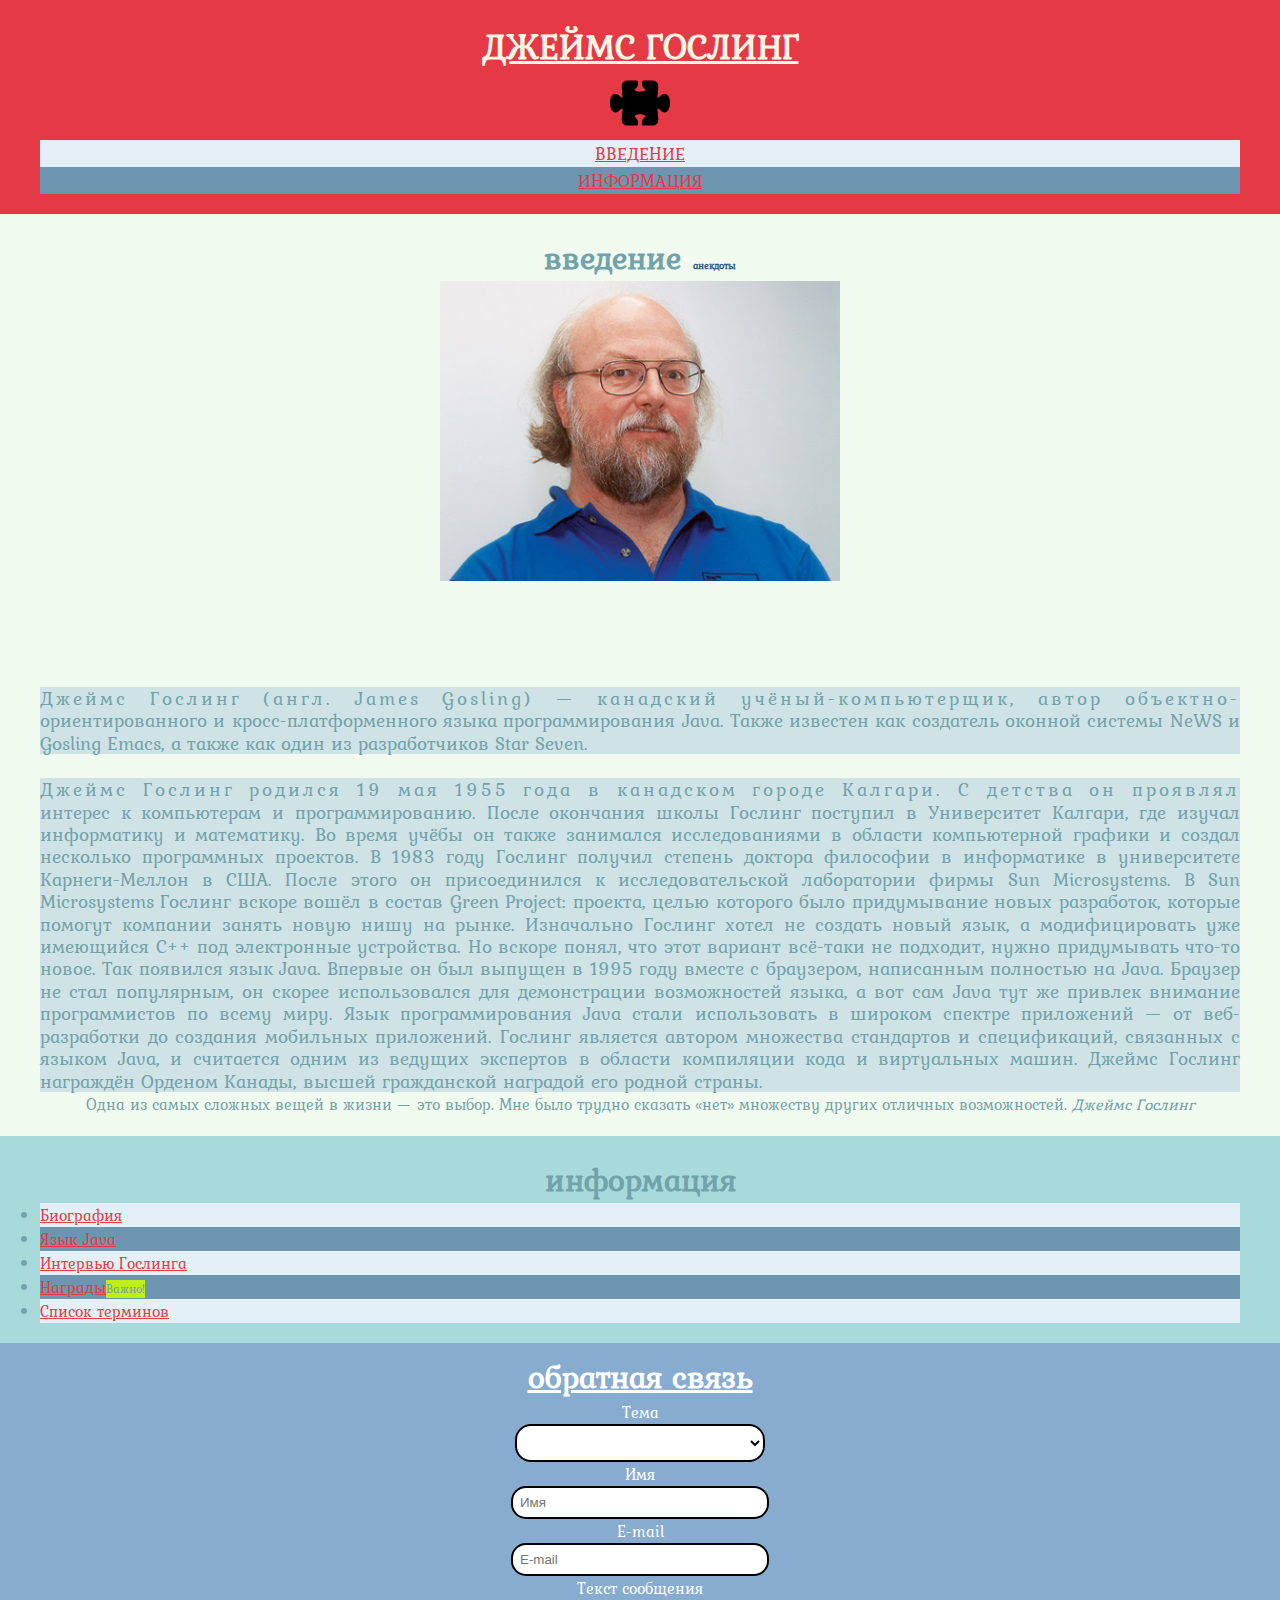
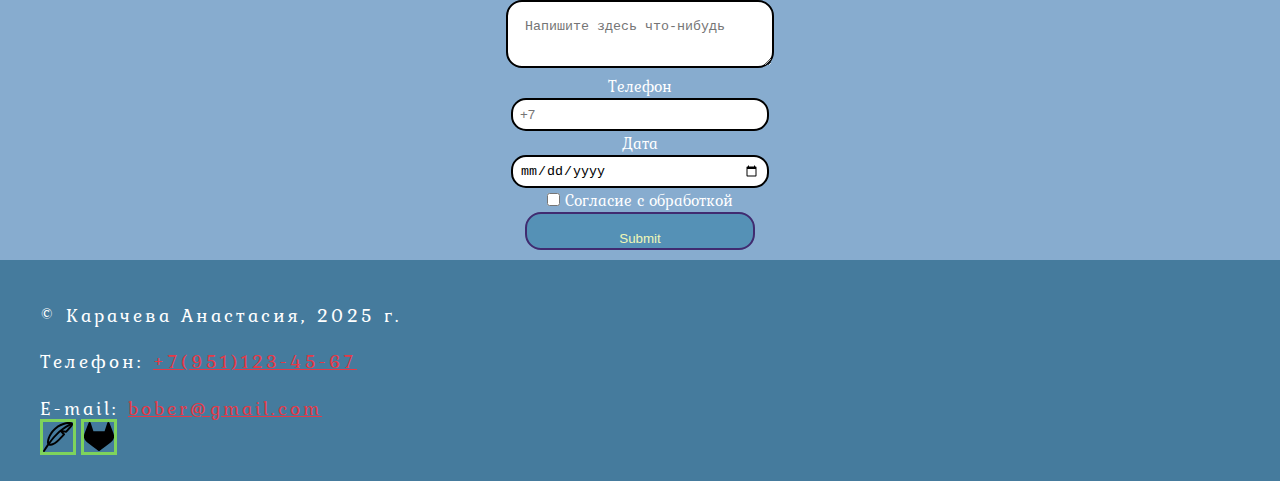
<file: index.html>
<!DOCTYPE html>
<html lang="ru">
<head>
    <meta charset="UTF-8">
    <meta name="viewport" content="width=device-width, initial-scale=1.0">
    <meta name="keywords" content="гослинг,джеймс гослинг">
    <title>Гослинг. В фильме Драйв</title>
    <meta name="description" content="Сайт про майнкрафт Java edition">
    <link rel="icon" type="image/ico" sizes="32x32" href="img/favicon (1).ico">
<link rel="icon" type="image/ico" sizes="16x16" href="img/favicon (1).ico">
<link rel="shortcut icon" href="img/favicon (1).ico">
<meta property="og:title" content="Гослинг. В фильме Драйв">
<meta property="og:site_name" content="Джеймс Гослинг">
<meta property="og:url" content="https://vandalla7.github.io/gosling/">
<meta property="og:description" content="Сайт про майнкрафт Java edition">
<meta property="og:image" content="https://vandalla7.github.io/gosling/img/unnamed.jpg">


    <link rel="preconnect" href="https://fonts.googleapis.com">
<link rel="preconnect" href="https://fonts.gstatic.com" crossorigin>
<link href="https://fonts.googleapis.com/css2?family=Kurale&display=swap" rel="stylesheet">


<link rel="preconnect" href="https://fonts.googleapis.com">
<link rel="preconnect" href="https://fonts.gstatic.com" crossorigin>
<link href="https://fonts.googleapis.com/css2?family=Cormorant+Unicase:wght@300;400;500;600;700&family=Kurale&display=swap" rel="stylesheet">
    
   
    <link rel="stylesheet" href="css/style.css">
    
</head>
<body>
    <header>
        <h1>Джеймс Гослинг</h1>
        <img src="img/puzzle-fill.svg" alt="логотип" width="60px">
        
        <nav>
            <ul class = "intro">
                <li> <a href="#introduction">Введение</a></li>
                <li> <a href="#articles">Информация</a></li>
                
            </ul>
        </nav>
    </header>
    <main>
        <section id="introduction">
            <h2 class="h2-new">Введение</h2>
            
            <img src="img/unnamed.jpg" alt="Гослинг" width="400px" >
            
            <p>Джеймс Гослинг (англ. James Gosling) — канадский учёный-компьютерщик, автор объектно-ориентированного и кросс-платформенного языка программирования Java. Также известен как создатель оконной системы NeWS и Gosling Emacs, а также как один из разработчиков Star Seven.</p>
            <p>Джеймс Гослинг родился 19 мая 1955 года в канадском городе Калгари. С детства он проявлял интерес к компьютерам и программированию.

                После окончания школы Гослинг поступил в Университет Калгари, где изучал информатику и математику. Во время учёбы он также занимался исследованиями в области компьютерной графики и создал несколько программных проектов.
                
                В 1983 году Гослинг получил степень доктора философии в информатике в университете Карнеги-Меллон в США. После этого он присоединился к исследовательской лаборатории фирмы Sun Microsystems.
                
                В Sun Microsystems Гослинг вскоре вошёл в состав Green Project: проекта, целью которого было придумывание новых разработок, которые помогут компании занять новую нишу на рынке.
                
                Изначально Гослинг хотел не создать новый язык, а модифицировать уже имеющийся С++ под электронные устройства. Но вскоре понял, что этот вариант всё-таки не подходит, нужно придумывать что-то новое. Так появился язык Java. Впервые он был выпущен в 1995 году вместе с браузером, написанным полностью на Java. Браузер не стал популярным, он скорее использовался для демонстрации возможностей языка, а вот сам Java тут же привлек внимание программистов по всему миру.
                
                Язык программирования Java стали использовать в широком спектре приложений — от веб-разработки до создания мобильных приложений. Гослинг является автором множества стандартов и спецификаций, связанных с языком Java, и считается одним из ведущих экспертов в области компиляции кода и виртуальных машин.
                
                Джеймс Гослинг награждён Орденом Канады, высшей гражданской наградой его родной страны.</p>
            <blockquote>
	            Одна из самых сложных вещей в жизни — это выбор. Мне было трудно сказать «нет» множеству других отличных возможностей.
	        <cite>Джеймс Гослинг</cite>
            </blockquote>

            
        </section>
        <section id="articles">
            <h2>Информация</h2>
            <ul class="links">
                <li> <a href="article1.html">Биография</a></li>
                <li> <a href="article2.html">Язык Java</a></li>
                <li><a href="article3.html">Интервью Гослинга</a></li>
                <li> <a href="article4.html">Награды</a></li>
                <li><a href="article5.html">Список терминов</a></li>

            </ul>
        </section>

        <form action="" id="contact-form">
            <h2><ins>Обратная связь</ins></h2>
    
            <div class="form_item">
                <label for="topic">Тема</label><br>
                <select name="topic" id="topic" required>
                    <option value="1">Заказать услугу</option>
                    <option value="2">Оставить отзыв/Замечание</option>
                    <option value="3">Предложить сотрудничество</option>
                    <option value="4">Другое</option>
                </select>
            </div>
    
            <div class="form_item">
                <label for="name">Имя</label><br>
                <input  name="name" id="name" type="text" placeholder="Имя" required>
            </div>
    
            <div class="form_item"class="form_item">
                <label for="E-mail">E-mail</label><br>
                <input name="E-mail" id="E-mail" type="email" placeholder="E-mail" required>
            </div>
    
            <div class="form_item">
                <label for="message">Текст сообщения</label><br>
                <textarea name="message" id="message" placeholder="Напишите здесь что-нибудь" required ></textarea><br>
            </div>
            <div class="form_item">
                
                <label for="tel">Телефон</label><br>
                <input type="tel"name="tel" required id="tel" placeholder="+7"><br>
                <label for="date">Дата</label><br>
                <input type="date" required id="date"><br>
                <input type="checkbox" name="" id="box" required>
                <label for="box">Согласие с обработкой </label>
                
            </div>
    
            <div class="form_item" >
                <input type="submit" placeholder="ОТПРАВИТЬ">
            </div>
        </form>

    </main>
    <footer>
        <p>&copy; Карачева Анастасия, 2025 г.</p>
        <p> Телефон: <a href="tel:89511234567">+7(951)123-45-67</a></p>
        <p> E-mail: <a href="mailto:bober@gmail.com">bober@gmail.com</a></p>
        <img src="img/feather.svg" alt="иконка" width="30px">
        <img src="img/gitlab.svg" alt="иконка" width="30px">
    </footer>    
</body>

</html>
</file>
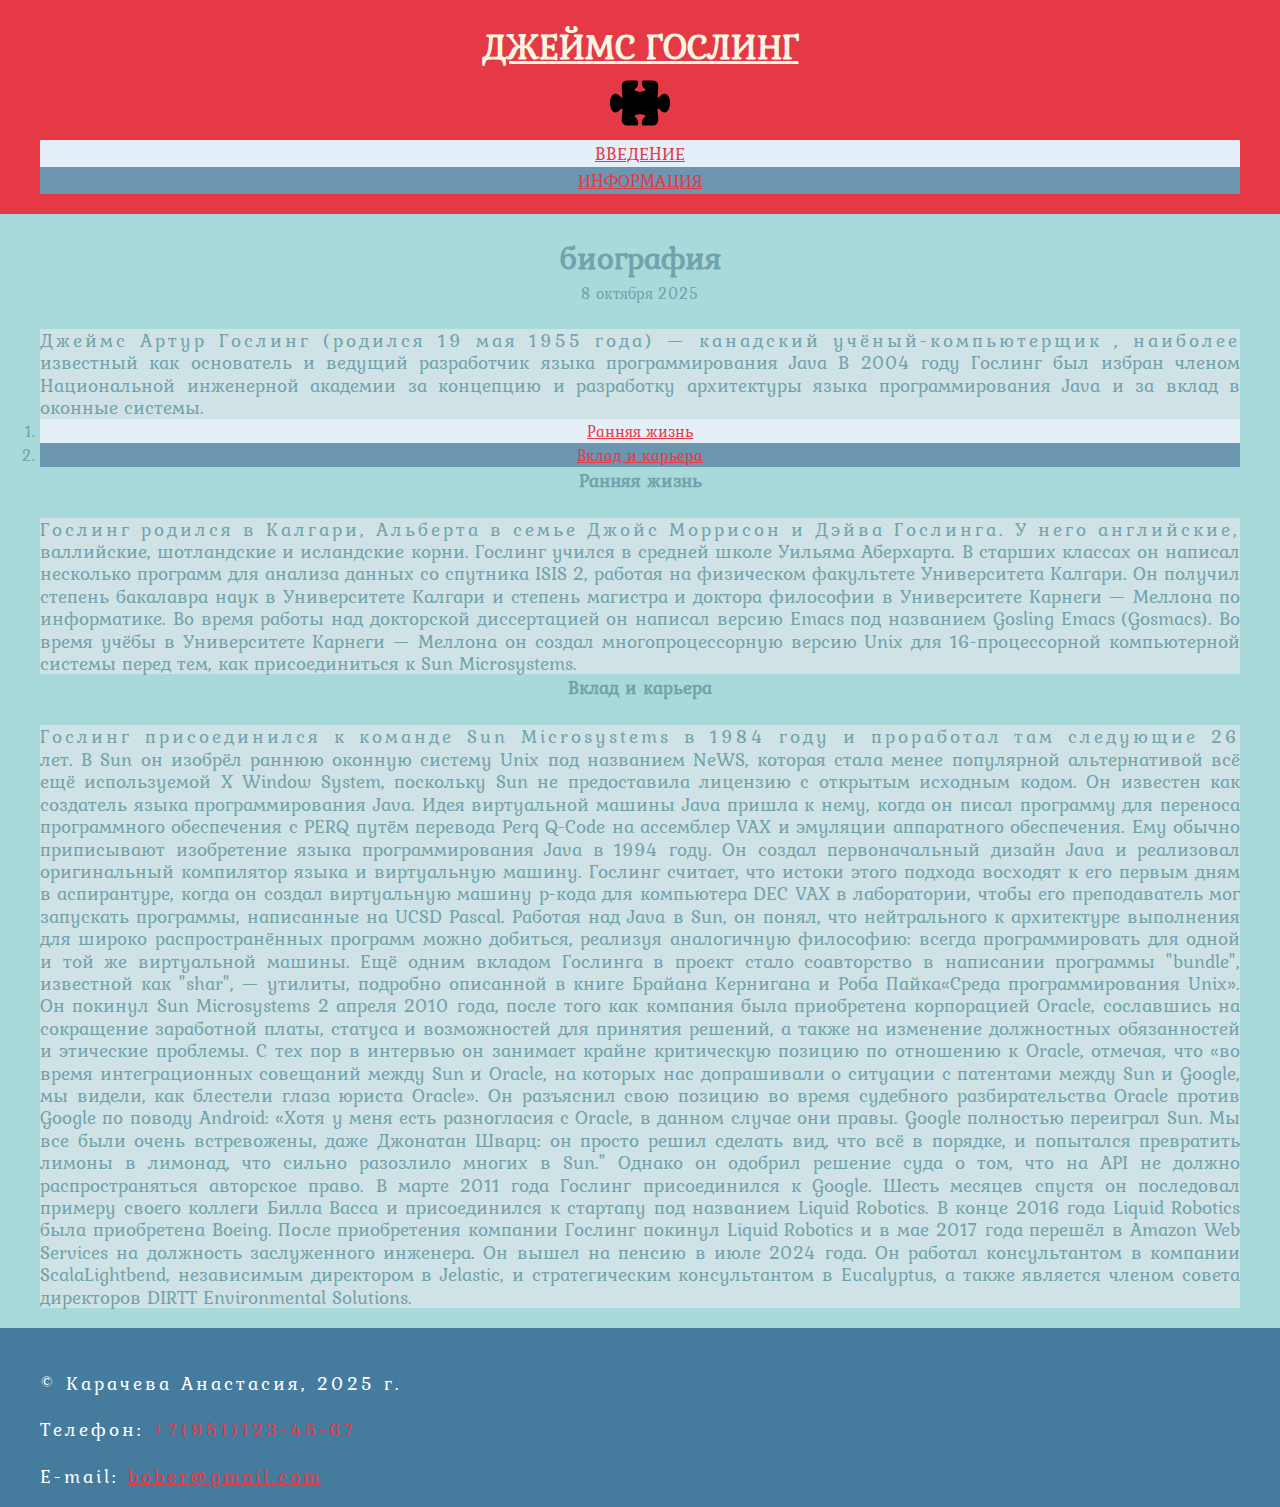
<file: article1.html>
<!DOCTYPE html>
<html lang="ru">
<head>
    <meta charset="UTF-8">
    <meta name="viewport" content="width=device-width, initial-scale=1.0">
    <meta name="keywords" content="гослинг,джеймс гослинг">
    <title>Гослинг. В фильме Драйв</title>
    <meta name="description" content="Сайт про майнкрафт Java edition">
    <link rel="icon" type="image/ico" sizes="32x32" href="img/favicon (1).ico">
<link rel="icon" type="image/ico" sizes="16x16" href="img/favicon (1).ico">
<link rel="shortcut icon" href="img/favicon (1).ico">
    <link rel="preconnect" href="https://fonts.googleapis.com">
<link rel="preconnect" href="https://fonts.gstatic.com" crossorigin>
<link href="https://fonts.googleapis.com/css2?family=Kurale&display=swap" rel="stylesheet">
    <meta property="og:title" content="Гослинг. В фильме Драйв">
<meta property="og:site_name" content="Джеймс Гослинг">
<meta property="og:url" content="https://vandalla7.github.io/gosling/">
<meta property="og:description" content="Сайт про майнкрафт Java edition">
<meta property="og:image" content="https://vandalla7.github.io/gosling/img/unnamed.jpg">


<link rel="preconnect" href="https://fonts.googleapis.com">
<link rel="preconnect" href="https://fonts.gstatic.com" crossorigin>
<link href="https://fonts.googleapis.com/css2?family=Cormorant+Unicase:wght@300;400;500;600;700&family=Kurale&display=swap" rel="stylesheet">
    
    
    <link rel="stylesheet" href="css/style.css">
</head>
<body>
    <header>
        <h1>Джеймс Гослинг</h1>
        <img src="img/puzzle-fill.svg" alt="логотип" width="60px">
        <nav>
            <ul>
                <li> <a href="index.html#introduction">Введение</a></li>
                <li> <a href="index.html#articles">Информация</a></li>
                
            </ul>
        </nav>
    </header>
    <main>
       <section id="bio">
        <h2>Биография</h2>
        <time datetime="2025-10-8">8 октября 2025</time>
        

        <p>Джеймс Артур Гослинг (родился 19 мая 1955 года) — канадский учёный-компьютерщик , наиболее известный как основатель и ведущий разработчик языка программирования Java
В 2004 году Гослинг был избран членом Национальной инженерной академии за концепцию и разработку архитектуры языка программирования Java и за вклад в оконные системы.</p>
        
        <nav>
            <ol>
                <li><a href="#life">Ранняя жизнь</a></li>
                <li><a href="#career">Вклад и карьера</a></li>
            </ol>
        </nav>
        

        <section id="life">
        <h3>Ранняя жизнь</h3>
        <p>Гослинг родился в Калгари, Альберта в семье Джойс Моррисон и Дэйва Гослинга. У него английские, валлийские, шотландские и исландские корни. Гослинг учился в средней школе Уильяма Аберхарта. В старших классах он написал несколько программ для анализа данных со спутника ISIS 2, работая на физическом факультете Университета Калгари. Он получил степень бакалавра наук в Университете Калгари и степень магистра и доктора философии в Университете Карнеги — Меллона по информатике. Во время работы над докторской диссертацией он написал версию Emacs под названием Gosling Emacs (Gosmacs). Во время учёбы в Университете Карнеги — Меллона он создал многопроцессорную версию Unix для 16-процессорной компьютерной системы перед тем, как присоединиться к Sun Microsystems.</p>
        </section>
        
        <section id="career">
        <h3>Вклад и карьера</h3>
        <p>Гослинг присоединился к команде Sun Microsystems в 1984 году и проработал там следующие 26 лет. В Sun он изобрёл раннюю оконную систему Unix под названием NeWS, которая стала менее популярной альтернативой всё ещё используемой X Window System, поскольку Sun не предоставила лицензию с открытым исходным кодом.

            Он известен как создатель языка программирования Java. Идея виртуальной машины Java пришла к нему, когда он писал программу для переноса программного обеспечения с PERQ путём перевода Perq Q-Code на ассемблер VAX и эмуляции аппаратного обеспечения. Ему обычно приписывают изобретение языка программирования Java в 1994 году. Он создал первоначальный дизайн Java и реализовал оригинальный компилятор языка и виртуальную машину. Гослинг считает, что истоки этого подхода восходят к его первым дням в аспирантуре, когда он создал виртуальную машину p-кода для компьютера DEC VAX в лаборатории, чтобы его преподаватель мог запускать программы, написанные на UCSD Pascal. Работая над Java в Sun, он понял, что нейтрального к архитектуре выполнения для широко распространённых программ можно добиться, реализуя аналогичную философию: всегда программировать для одной и той же виртуальной машины.
            
            Ещё одним вкладом Гослинга в проект стало соавторство в написании программы "bundle", известной как "shar", — утилиты, подробно описанной в книге Брайана Кернигана и Роба Пайка«Среда программирования Unix».
            
            Он покинул Sun Microsystems 2 апреля 2010 года, после того как компания была приобретена корпорацией Oracle, сославшись на сокращение заработной платы, статуса и возможностей для принятия решений, а также на изменение должностных обязанностей и этические проблемы. С тех пор в интервью он занимает крайне критическую позицию по отношению к Oracle, отмечая, что «во время интеграционных совещаний между Sun и Oracle, на которых нас допрашивали о ситуации с патентами между Sun и Google, мы видели, как блестели глаза юриста Oracle». Он разъяснил свою позицию во время судебного разбирательства Oracle против Google по поводу Android: «Хотя у меня есть разногласия с Oracle, в данном случае они правы. Google полностью переиграл Sun. Мы все были очень встревожены, даже Джонатан Шварц: он просто решил сделать вид, что всё в порядке, и попытался превратить лимоны в лимонад, что сильно разозлило многих в Sun." Однако он одобрил решение суда о том, что на API не должно распространяться авторское право.
            
            В марте 2011 года Гослинг присоединился к Google. Шесть месяцев спустя он последовал примеру своего коллеги Билла Васса и присоединился к стартапу под названием Liquid Robotics. В конце 2016 года Liquid Robotics была приобретена Boeing. После приобретения компании Гослинг покинул Liquid Robotics и в мае 2017 года перешёл в Amazon Web Services на должность заслуженного инженера. Он вышел на пенсию в июле 2024 года.
            
            Он работал консультантом в компании ScalaLightbend, независимым директором в Jelastic, и стратегическим консультантом в Eucalyptus, а также является членом совета директоров DIRTT Environmental Solutions.</p>
        </section>


        

       </section>
    </main>
    <footer>
        <p>&copy; Карачева Анастасия, 2025 г.</p>
        <p> Телефон: <a href="tel:89511234567">+7(951)123-45-67</a></p>
        <p> E-mail: <a href="mailto:bober@gmail.com">bober@gmail.com</a></p>
    </footer>    
</body>

</html>
</file>
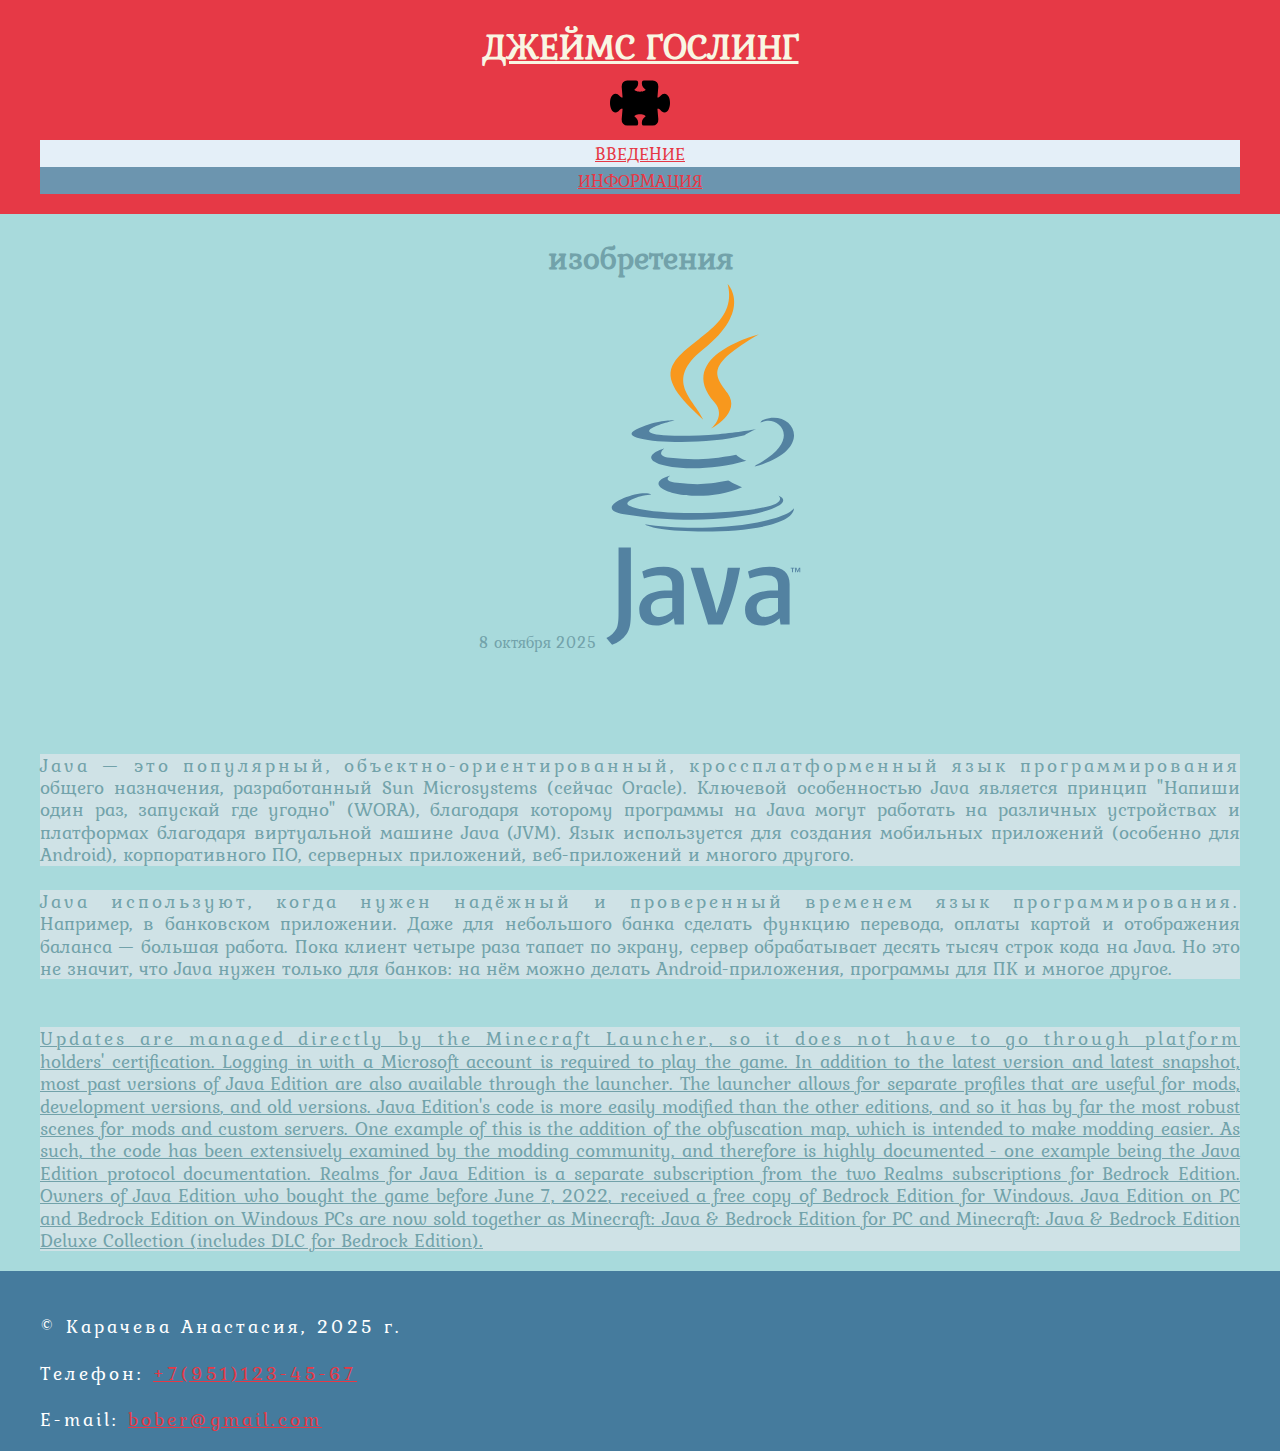
<file: article2.html>
<!DOCTYPE html>
<html lang="ru">
<head>
    <meta charset="UTF-8">
    <meta name="viewport" content="width=device-width, initial-scale=1.0">
    <meta name="keywords" content="гослинг,джеймс гослинг">
    <title>Гослинг. В фильме Драйв</title>
    <meta name="description" content="Сайт про майнкрафт Java edition">
    <link rel="icon" type="image/ico" sizes="32x32" href="img/favicon (1).ico">
<link rel="icon" type="image/ico" sizes="16x16" href="img/favicon (1).ico">
<link rel="shortcut icon" href="img/favicon (1).ico">
    <meta property="og:title" content="Гослинг. В фильме Драйв">
<meta property="og:site_name" content="Джеймс Гослинг">
<meta property="og:url" content="https://vandalla7.github.io/gosling/article2.html">
<meta property="og:description" content="Сайт про майнкрафт Java edition">
<meta property="og:image" content="https://vandalla7.github.io/gosling/img/Java_logo.svg">
    

    <link rel="preconnect" href="https://fonts.googleapis.com">
    <link rel="preconnect" href="https://fonts.gstatic.com" crossorigin>
    <link href="https://fonts.googleapis.com/css2?family=Kurale&display=swap" rel="stylesheet">
    
    
    <link rel="preconnect" href="https://fonts.googleapis.com">
    <link rel="preconnect" href="https://fonts.gstatic.com" crossorigin>
    <link href="https://fonts.googleapis.com/css2?family=Cormorant+Unicase:wght@300;400;500;600;700&family=Kurale&display=swap" rel="stylesheet">
    
    
    <link rel="stylesheet" href="css/style.css">
</head>
<body>
    <header>
        <h1>Джеймс Гослинг</h1>
        <img src="img/puzzle-fill.svg" alt="логотип" width="60px">
        <nav>
            <ul>
                <li> <a href="index.html#introduction">Введение</a></li>
                <li> <a href="index.html#articles">Информация</a></li>
                
            </ul>
        </nav>
    </header>
    <main>
       <section id="content">
        <h2>Изобретения</h2>
        <time datetime="2025-10-8">8 октября 2025</time>
        <img src="img/Java_logo.svg" alt="Джава" width="200">

        <p>Java — это популярный, объектно-ориентированный, кроссплатформенный язык программирования общего назначения, разработанный Sun Microsystems (сейчас Oracle). Ключевой особенностью Java является принцип "Напиши один раз, запускай где угодно" (WORA), благодаря которому программы на Java могут работать на различных устройствах и платформах благодаря виртуальной машине Java (JVM). Язык используется для создания мобильных приложений (особенно для Android), корпоративного ПО, серверных приложений, веб-приложений и многого другого. </p>
        <p>Java используют, когда нужен надёжный и проверенный временем язык программирования. Например, в банковском приложении. Даже для небольшого банка сделать функцию перевода, оплаты картой и отображения баланса — большая работа. Пока клиент четыре раза тапает по экрану, сервер обрабатывает десять тысяч строк кода на Java.
Но это не значит, что Java нужен только для банков: на нём можно делать Android-приложения, программы для ПК и многое другое.</p>
        <br>
        <p lang="en">Updates are managed directly by the Minecraft Launcher, so it does not have to go through platform holders' certification.
Logging in with a Microsoft account is required to play the game. In addition to the latest version and latest snapshot, most past versions of Java Edition are also available through the launcher. The launcher allows for separate profiles that are useful for mods, development versions, and old versions.
Java Edition's code is more easily modified than the other editions, and so it has by far the most robust scenes for mods and custom servers. One example of this is the addition of the obfuscation map, which is intended to make modding easier. As such, the code has been extensively examined by the modding community, and therefore is highly documented - one example being the Java Edition protocol documentation. Realms for Java Edition is a separate subscription from the two Realms subscriptions for Bedrock Edition.
Owners of Java Edition who bought the game before June 7, 2022, received a free copy of Bedrock Edition for Windows. Java Edition on PC and Bedrock Edition on Windows PCs are now sold together as Minecraft: Java & Bedrock Edition for PC and Minecraft: Java & Bedrock Edition Deluxe Collection (includes DLC for Bedrock Edition).</p>


       </section>
    </main>
    <footer>
        <p>&copy; Карачева Анастасия, 2025 г.</p>
        <p> Телефон: <a href="tel:89511234567">+7(951)123-45-67</a></p>
        <p> E-mail: <a href="mailto:bober@gmail.com">bober@gmail.com</a></p>
    </footer>    
</body>

</html>
</file>
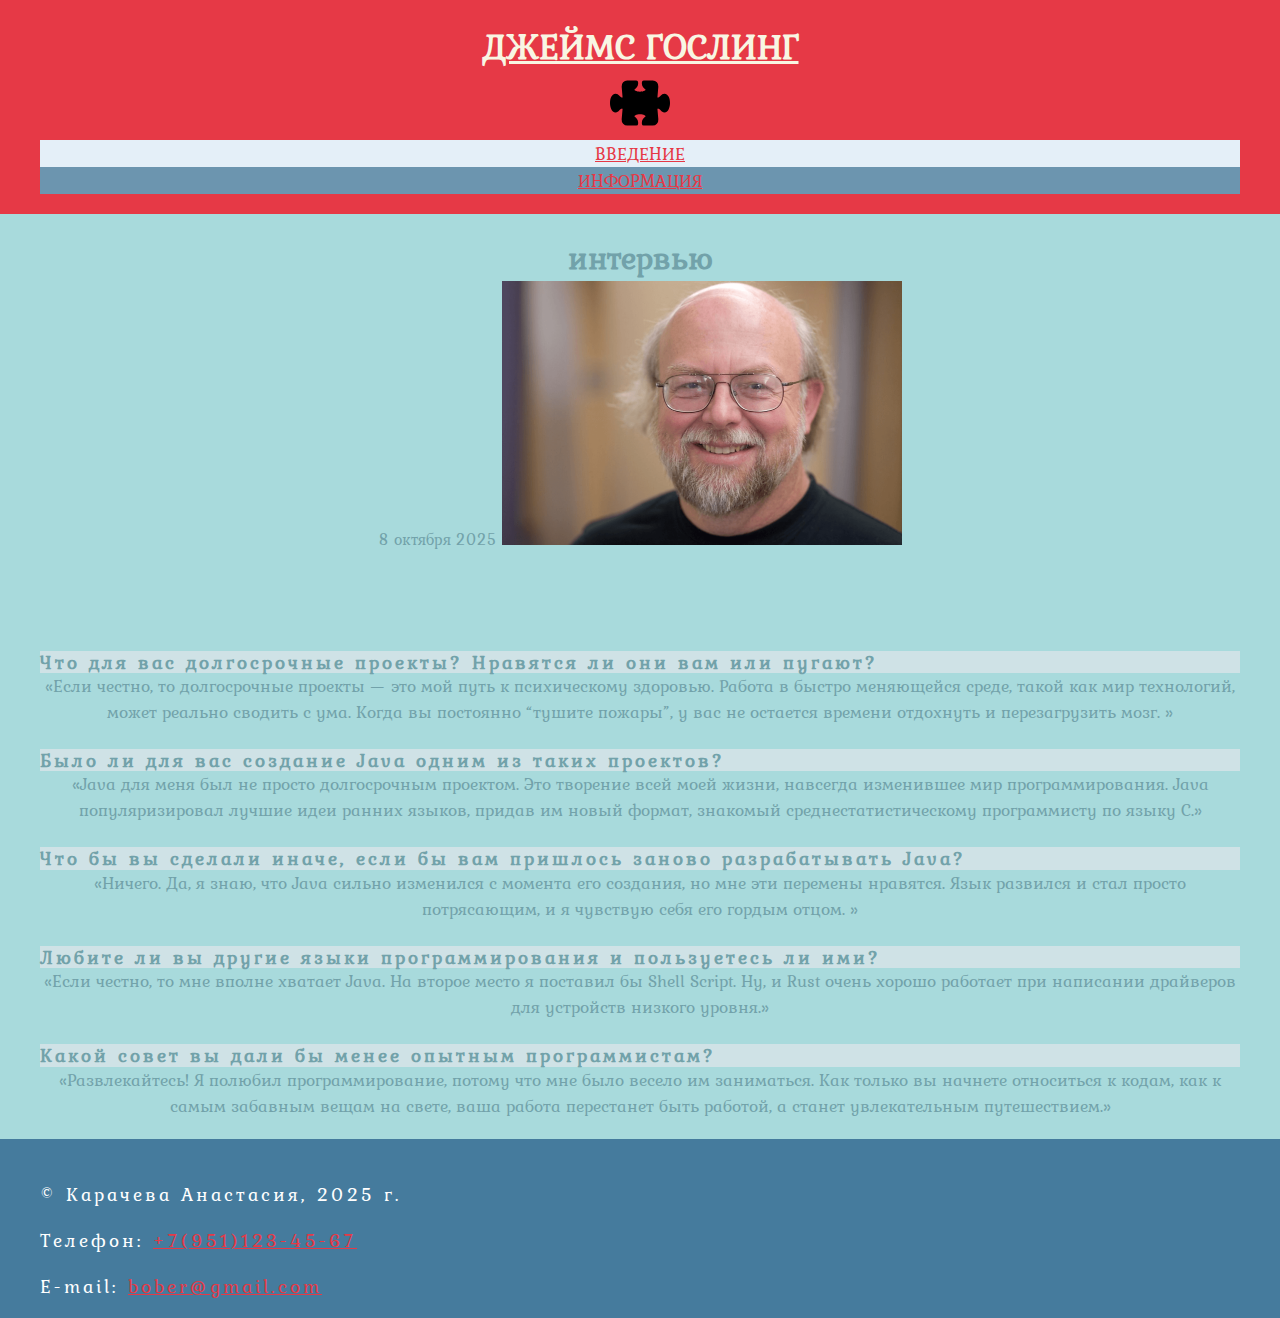
<file: article3.html>
<!DOCTYPE html>
<html lang="ru">
<head>
    <meta charset="UTF-8">
    <meta name="viewport" content="width=device-width, initial-scale=1.0">
    <meta name="keywords" content="гослинг,джеймс гослинг">
    <title>Гослинг. В фильме Драйв</title>
    <meta name="description" content="Сайт про майнкрафт Java edition">
    <link rel="icon" type="image/ico" sizes="32x32" href="img/favicon (1).ico">
<link rel="icon" type="image/ico" sizes="16x16" href="img/favicon (1).ico">
<link rel="shortcut icon" href="img/favicon (1).ico">

    <link rel="preconnect" href="https://fonts.googleapis.com">
<link rel="preconnect" href="https://fonts.gstatic.com" crossorigin>
<link href="https://fonts.googleapis.com/css2?family=Kurale&display=swap" rel="stylesheet">


<link rel="preconnect" href="https://fonts.googleapis.com">
<link rel="preconnect" href="https://fonts.gstatic.com" crossorigin>
<link href="https://fonts.googleapis.com/css2?family=Cormorant+Unicase:wght@300;400;500;600;700&family=Kurale&display=swap" rel="stylesheet">
    
    
    <link rel="stylesheet" href="css/style.css">
</head>
<body>
    <header>
        <h1>Джеймс Гослинг</h1>
        <img src="img/puzzle-fill.svg" alt="логотип" width="60px">
        <nav>
            <ul>
                <li> <a href="index.html#introduction">Введение</a></li>
                <li> <a href="index.html#articles">Информация</a></li>
                
            </ul>
        </nav>
    </header>
    <main>
       <section id="interviev">
        <h2>Интервью</h2>
        <time datetime="2025-10-8">8 октября 2025</time>
        <img src="img/gosling_1.png" alt="Джава" width="400">

        <p><b>Что для вас долгосрочные проекты? Нравятся ли они вам или пугают?</b></p>
        <q>Если честно, то долгосрочные проекты — это мой путь к психическому здоровью. Работа в быстро меняющейся среде, такой как мир технологий, может реально сводить с ума. Когда вы постоянно “тушите пожары”, у вас не остается времени отдохнуть и перезагрузить мозг. </q>
        
        <p><b>Было ли для вас создание Java одним из таких проектов?</b></p>
        <q>Java для меня был не просто долгосрочным проектом. Это творение всей моей жизни, навсегда изменившее мир программирования. Java популяризировал лучшие идеи ранних языков, придав им новый формат, знакомый среднестатистическому программисту по языку C.</q>
        
        <p><b>Что бы вы сделали иначе, если бы вам пришлось заново разрабатывать Java?</b></p>
        <q>Ничего. Да, я знаю, что Java сильно изменился с момента его создания, но мне эти перемены нравятся. Язык развился и стал просто потрясающим, и я чувствую себя его гордым отцом. </q>
        
        <p><b>Любите ли вы другие языки программирования и пользуетесь ли ими?</b></p>
        <q>Если честно, то мне вполне хватает Java. На второе место я поставил бы Shell Script. Ну, и Rust очень хорошо работает при написании драйверов для устройств низкого уровня.</q>

        <p><b>Какой совет вы дали бы менее опытным программистам?</b></p>
        <q>Развлекайтесь! Я полюбил программирование, потому что мне было весело им заниматься. Как только вы начнете относиться к кодам, как к самым забавным вещам на свете, ваша работа перестанет быть работой, а станет увлекательным путешествием.</q>
       </section>
    </main>
    <footer>
        <p>&copy; Карачева Анастасия, 2025 г.</p>
        <p> Телефон: <a href="tel:89511234567">+7(951)123-45-67</a></p>
        <p> E-mail: <a href="mailto:bober@gmail.com">bober@gmail.com</a></p>
    </footer>    
</body>
</html>
</file>
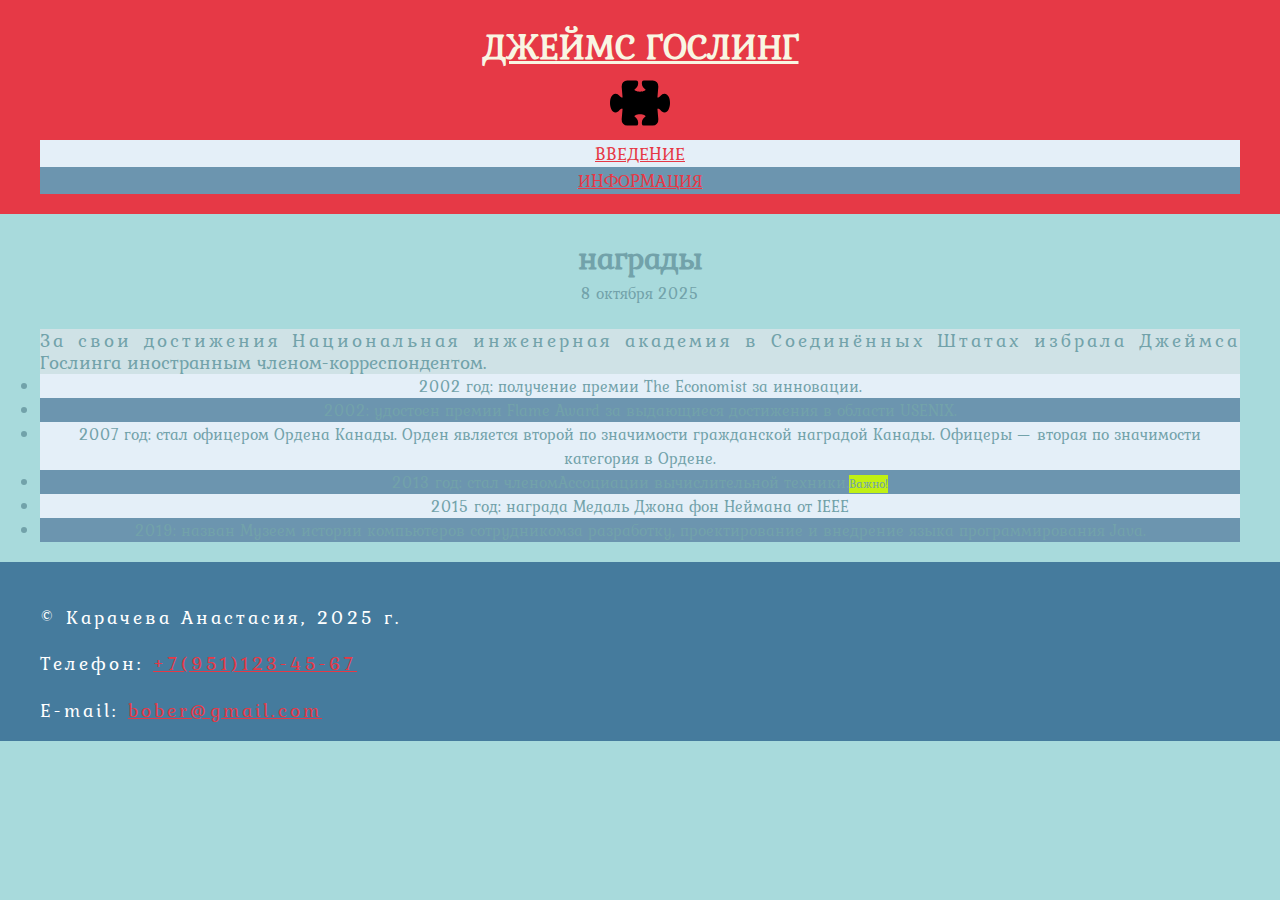
<file: article4.html>
<!DOCTYPE html>
<html lang="ru">
<head>
    <meta charset="UTF-8">
    <meta name="viewport" content="width=device-width, initial-scale=1.0">
    <meta name="keywords" content="гослинг,джеймс гослинг">
    <title>Гослинг. В фильме Драйв</title>
    <meta name="description" content="Сайт про майнкрафт Java edition">
    <link rel="icon" type="image/ico" sizes="32x32" href="img/favicon (1).ico">
<link rel="icon" type="image/ico" sizes="16x16" href="img/favicon (1).ico">
<link rel="shortcut icon" href="img/favicon (1).ico">
    <meta property="og:title" content="Гослинг. В фильме Драйв">
<meta property="og:site_name" content="Джеймс Гослинг">
<meta property="og:url" content="https://vandalla7.github.io/gosling/article4.html">
<meta property="og:description" content="Сайт про майнкрафт Java edition">
<meta property="og:image" content="https://vandalla7.github.io/gosling/img/unnamed.jpg">

    <link rel="preconnect" href="https://fonts.googleapis.com">
<link rel="preconnect" href="https://fonts.gstatic.com" crossorigin>
<link href="https://fonts.googleapis.com/css2?family=Kurale&display=swap" rel="stylesheet">


<link rel="preconnect" href="https://fonts.googleapis.com">
<link rel="preconnect" href="https://fonts.gstatic.com" crossorigin>
<link href="https://fonts.googleapis.com/css2?family=Cormorant+Unicase:wght@300;400;500;600;700&family=Kurale&display=swap" rel="stylesheet">
    
    
    <link rel="stylesheet" href="css/style.css">
</head>
<body>
    <header>
        <h1>Джеймс Гослинг</h1>
        <img src="img/puzzle-fill.svg" alt="логотип" width="60px">
        <nav>
            <ul>
                <li> <a href="index.html#introduction">Введение</a></li>
                <li> <a href="index.html#articles">Информация</a></li>
                
            </ul>
        </nav>
    </header>
    <main>
       <section id="content">
        <h2>Награды</h2>
        <time datetime="2025-10-8">8 октября 2025</time>
        <p>За свои достижения Национальная инженерная академия в Соединённых Штатах избрала Джеймса Гослинга иностранным членом-корреспондентом.</p>

        <ul>
            <li>2002 год: получение премии The Economist за инновации.</li>
            <li>2002: удостоен премии Flame Award за выдающиеся достижения в области USENIX.</li>
            <li>2007 год: стал офицером Ордена Канады. Орден является второй по значимости гражданской наградой Канады. Офицеры — вторая по значимости категория в Ордене.</li>
            <li>2013 год: стал членомАссоциации вычислительной техники.</li>
            <li>2015 год: награда Медаль Джона фон Неймана от IEEE</li>
            <li>2019: назван Музеем истории компьютеров сотрудникомза разработку, проектирование и внедрение языка программирования Java.</li>
        </ul>
        
        


       </section>
    </main>
    <footer>
        <p>&copy; Карачева Анастасия, 2025 г.</p>
        <p> Телефон: <a href="tel:89511234567">+7(951)123-45-67</a></p>
        <p> E-mail: <a href="mailto:bober@gmail.com">bober@gmail.com</a></p>
    </footer>    
</body>

</html>
</file>
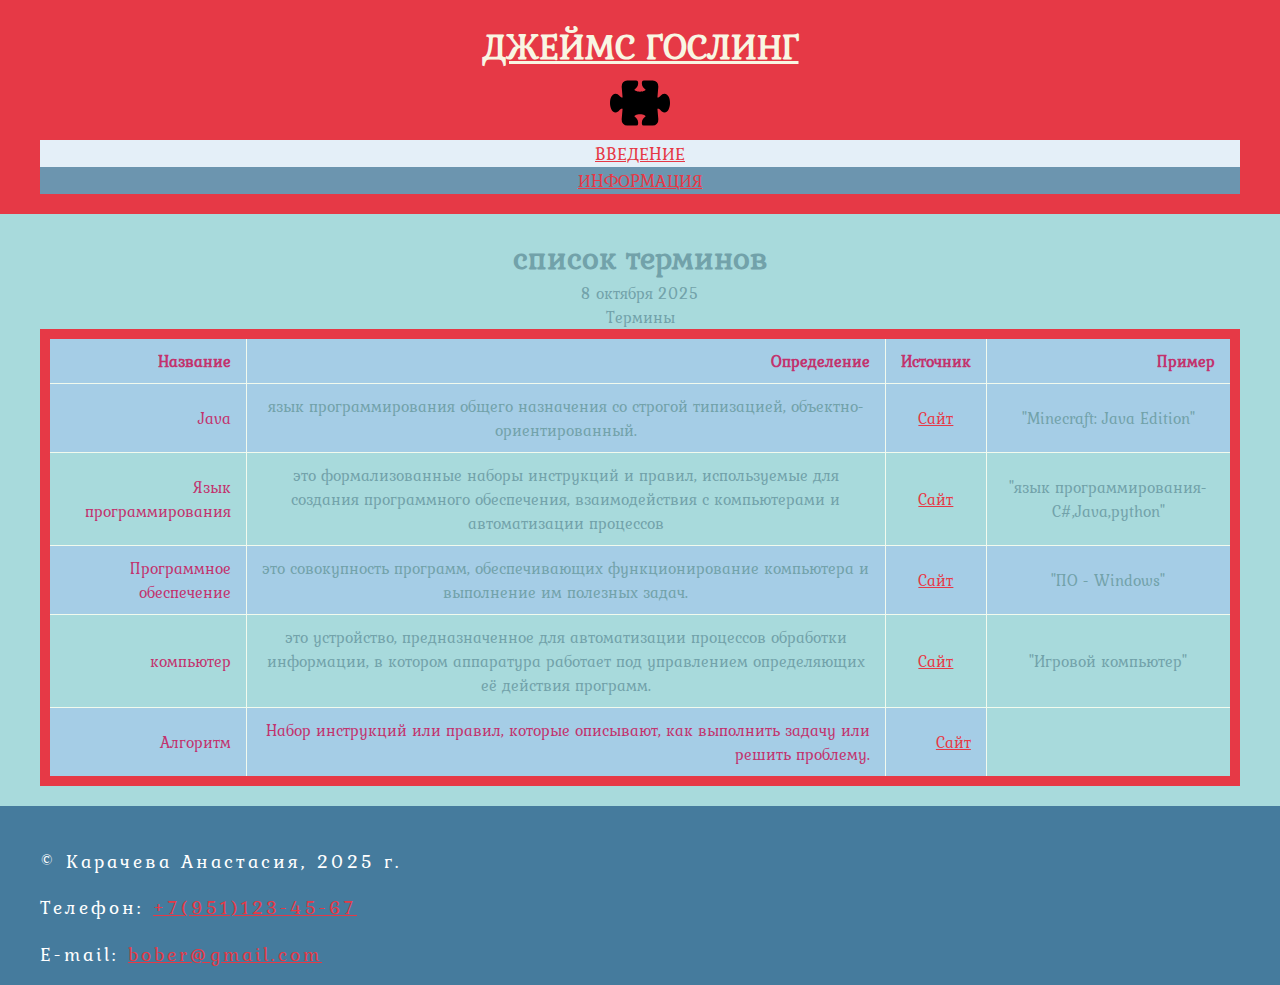
<file: article5.html>
<!DOCTYPE html>
<html lang="ru">
<head>
    <meta charset="UTF-8">
    <meta name="viewport" content="width=device-width, initial-scale=1.0">
    
    <meta name="keywords" content="гослинг,джеймс гослинг">
    <title>Гослинг. В фильме Драйв</title>
    <meta name="description" content="Сайт про майнкрафт Java edition">
    <link rel="icon" type="image/ico" sizes="32x32" href="img/favicon (1).ico">
<link rel="icon" type="image/ico" sizes="16x16" href="img/favicon (1).ico">
<link rel="shortcut icon" href="img/favicon (1).ico">
    <meta property="og:title" content="Гослинг. В фильме Драйв">
<meta property="og:site_name" content="Джеймс Гослинг">
<meta property="og:url" content="https://vandalla7.github.io/gosling/article5.html">
<meta property="og:description" content="Сайт про майнкрафт Java edition">
<meta property="og:image" content="https://vandalla7.github.io/gosling/img/unnamed.jpg">

    <link rel="preconnect" href="https://fonts.googleapis.com">
    <link rel="preconnect" href="https://fonts.gstatic.com" crossorigin>
    <link href="https://fonts.googleapis.com/css2?family=Kurale&display=swap" rel="stylesheet">
    
    
    <link rel="preconnect" href="https://fonts.googleapis.com">
    <link rel="preconnect" href="https://fonts.gstatic.com" crossorigin>
    <link href="https://fonts.googleapis.com/css2?family=Cormorant+Unicase:wght@300;400;500;600;700&family=Kurale&display=swap" rel="stylesheet">
    
    
    <link rel="stylesheet" href="css/style.css">
</head>
<body>
    <header>
        <h1>Джеймс Гослинг</h1>
        <img src="img/puzzle-fill.svg" alt="логотип" width="60px">
        <nav>
            <ul>
                <li> <a href="index.html#introduction">Введение</a></li>
                <li> <a href="index.html#articles">Информация</a></li>
                
            </ul>
        </nav>
    </header>
    <main>
       <section id="content">
        <h2>Список Терминов</h2>
        <time datetime="2025-10-8">8 октября 2025</time>
        <table class="termins">
            <caption>Термины</caption>
            <thead>
                <tr>
                    <th>Название</th>
                    <th>Определение</th>
                    <th>Источник</th>
                    <th>Пример</th>
                </tr>

            </thead>
            <tbody>
                <tr>
                    <td>Java</td>
                    <td>язык программирования общего назначения со строгой типизацией, объектно-ориентированный.</td>
                    <td><a target="_blank" href="https://otus.ru/journal/java-opisanie-osobennosti-i-oblasti-ispolzovaniya/">Сайт</a></td>
                    <td>"Minecraft: Java Edition"</td>

                </tr>
                <tr>
                    <td>Язык программирования</td>
                    <td>это формализованные наборы инструкций и правил, используемые для создания программного обеспечения, взаимодействия с компьютерами и автоматизации процессов</td>
                    <td><a target="_blank" href="https://blog.skillfactory.ru/glossary/yazyk-programmirovaniya/">Сайт</a></td>
                    <td>"язык программирования-C#,Java,python"</td>
                </tr>
                <tr>
                    <td>Программное обеспечение</td>
                    <td> это совокупность программ, обеспечивающих функционирование компьютера и выполнение им полезных задач.</td>
                    <td><a target="_blank" href="https://www.work5.ru/article/programmnoe_obespechenie__osnova_raboty_komp_juternyh_sistem">Сайт</a></td>
                    <td>"ПО - Windows"</td>

                </tr>
                <tr>
                    <td>компьютер</td>
                    <td> это устройство, предназначенное для автоматизации процессов обработки информации, в котором аппаратура работает под управлением определяющих её действия программ.</td>
                    <td><a target="_blank" href="https://bigenc.ru/c/komp-iuter-2f2d51">Сайт</a></td>
                    <td>"Игровой компьютер"</td>
                </tr>
                <tr>
                    <td>Алгоритм</td>
                    <td>Набор инструкций или правил, которые описывают, как выполнить задачу или решить проблему.</td>
                    <td><a target="_blank" href="https://coddyschool.com/blog/algorithms-guide-for-beginners/">Сайт</a></td>
                </tr>
            </tbody>
        </table>

        


        </section>
    </main>
    <footer>
        <p>&copy; Карачева Анастасия, 2025 г.</p>
        <p> Телефон: <a href="tel:89511234567">+7(951)123-45-67</a></p>
        <p> E-mail: <a href="mailto:bober@gmail.com">bober@gmail.com</a></p>
    </footer>    
</body>

</html>
</file>
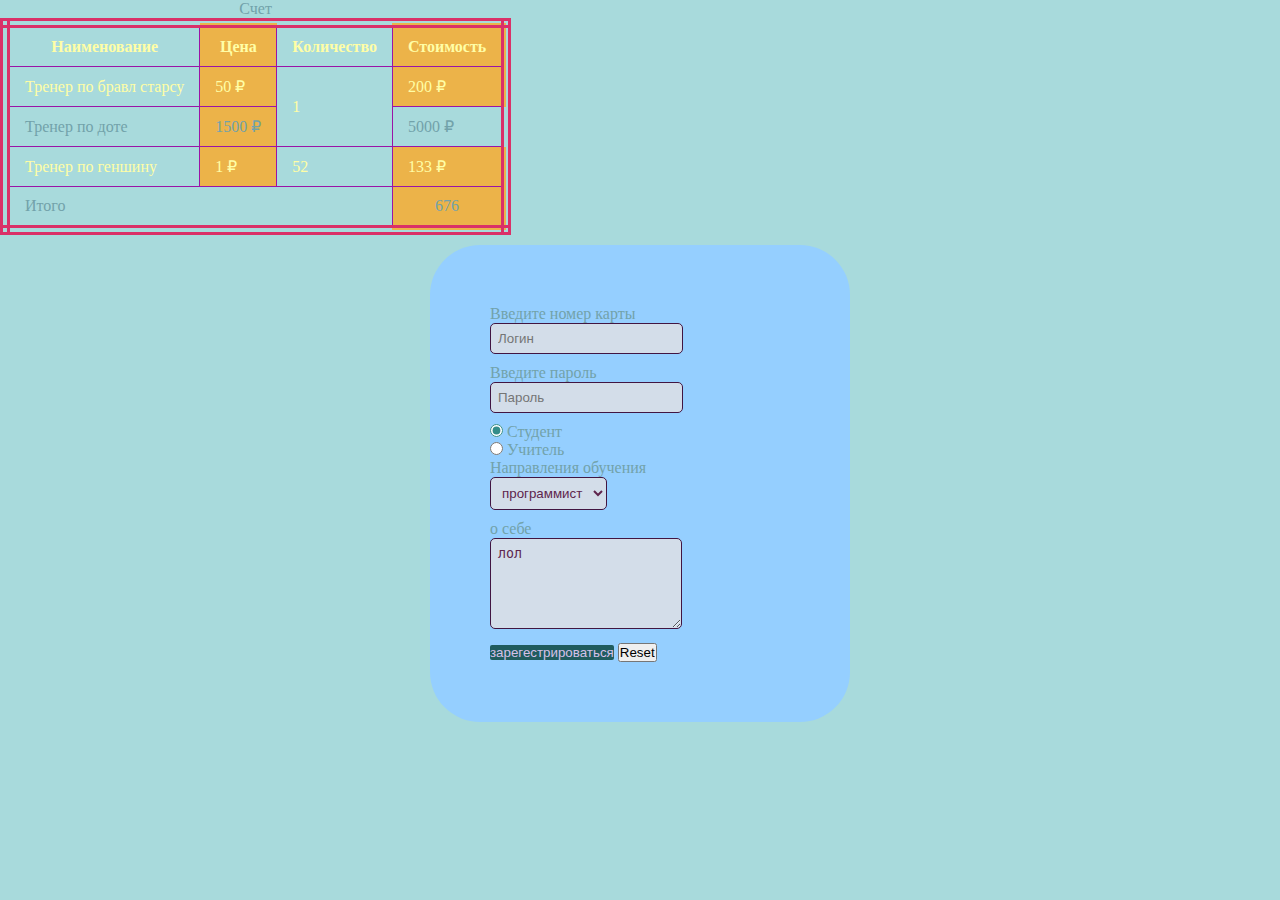
<file: table-form.html>
<!DOCTYPE html>
<html lang="ru">
    <head>
        <title>Таблицы и чето там</title>
         <link rel="stylesheet" href="css/style.css">
    </head>
    <body>
        <table class="my-table">
            <caption>Счет</caption>
            <thead>
                <tr>
                    <th>Наименование</th>
                    <th>Цена</th>
                    <th>Количество</th>
                    <th>Стоимость</th>
                </tr>
            </thead>
            <tbody>
                <tr>
                    <td>Тренер по бравл старсу</td>
                    <td>50 &#8381;</td>
                    <td rowspan="2">1</td>
                    <td>200 &#8381;</td>
                </tr>
                <tr>
                    <td>Тренер по доте</td>
                    <td>1500 &#8381;</td>
                    <td>5000 &#8381;</td>
                </tr>
                <tr>
                    <td>Тренер по геншину</td>
                    <td>1 &#8381;</td>
                    <td>52</td>
                    <td>133 &#8381;</td>
                </tr>
                <tr>
                    <td colspan="3">Итого</td>
                    <td>676</td>
                </tr>
                
            </tbody>
        </table>
        
        <form id="register" action="">
            <label for="login">Введите номер карты</label><br>
            <input type="text" id="login" name="login" placeholder="Логин" required><br>
            <label for="pass">Введите пароль</label><br>
            <input type="password" id="pass" name="pass" placeholder="Пароль" required><br>
            
            <input type="radio" id="student" name="role" checked>
            <label for="student">Студент</label><br>
            <input type="radio" id="teacher" name="role">
            <label for="teacher">Учитель</label><br>
            
            <label for="occupation">Направления обучения</label><br>
            <select name="occupation" id="occupation">
                <option value="it">программист</option>
                <option value="design">дизайнер</option>
                <option value="manage">менеджер</option>
            </select> <br>

            <label for="about">о себе</label><br>
            <textarea name="about" id="about" rows="5" cols="20">лол</textarea><br>

            <input type="submit" value="зарегестрироваться">
            <input type="reset">

        
        </form>


    </body>
</html>
</file>
<file: css/style.css>
* {
    margin: 0;
    padding: 0;
}

html {
    font-size: 1em;
    font-family: "Kurale", serif;
    color: #72a2aa;
}



body {
    background-color: #a8dadc;
}

header {
    background-color: #e63946;
    text-align: center;
    font-family: "Kurale", serif;
    padding: 20px 40px;
    color: #f8f6e3;
    font-size: large;
    text-decoration: underline;
    text-transform: uppercase;
}

footer {
    background-color: #457b9d;
    color:white;
    padding: 20px 40px;
}

#introduction {
    background-color: #f1faee;
    padding: 20px 40px;
    text-align: center;
}

#articles {
    padding: 20px 40px;
}

h2 {
    text-align: center;
    font-size: 2rem;
    font-family: "Kurale", serif;
    text-transform: lowercase;
}

p {
    text-align: justify;
    margin-top: 1.5rem;
    font-size: 1.2rem;
    line-height: 1.4rem;

}

nav ul {
    list-style: none;
    text-transform: uppercase;
    
}

q {
    font-size: 1.1rem;
}
#content {
    
    padding: 20px 40px;
    text-align: center;
}

#bio {
    
    padding: 20px 40px;
    text-align: center;
}
#interviev {
    
    padding: 20px 40px;
    text-align: center;
}

a:link {
    color:#e63946
}

a:visited {
    color:#e74e89
}

a:active {
    color: rgb(27, 199, 70);
}

a:hover {
    color: blueviolet;
}

a:focus {
    color: rgb(235, 129, 59);
}

li:nth-child(even){
    background-color: #6c95af;
}
li:nth-child(odd){
    background-color: #e4eff8;
}

a:hover {
    background-color: rgb(50, 224, 224);
}
a:focus{
    background-color: rgb(94, 18, 165);
}

li:nth-child(4)::after{
    content: "Важно!";
    font-size: 12px;
    background-color: rgb(192, 240, 19);
    

}

.h2-new::after {
    content: "анекдоты";
    font-size: 10px;
    color: rgb(42, 92, 133);
    margin-left: 12px;
}

p:first-line{
    letter-spacing: 3px;

}

p:lang(en){
    text-decoration: underline 1px;
}
section p{
    background-color: #cfe2e6;
}
footer img{
    border:solid #7ed35c 3px;
    
}

img + p{
    margin-top: 100px;
}

.my-table{
    border: double 10px rgb(218, 48, 104);
    border-collapse: collapse;
}
.my-table td,
.my-table th{
    border: solid 1px rgb(154, 20, 167);
    padding: 10px 15px;
}

.my-table tr:nth-child(odd){
    color:rgb(255, 254, 166)
}
.my-table td:nth-child(even), 
.my-table th:nth-child(even){
    background-color: rgb(236, 179, 73);
}

.my-table tr:last-child td:nth-child(2){
    text-align: center;
}

#register {
    width: 300px;
    background-color: rgb(149, 207, 255);
    margin: 10px auto ;
    border-radius: 50px;
    padding: 60px;
}
#register input[type = text],
#register input[type = password],
#register textarea,
#register select  {
    background-color: rgb(211, 221, 233);
    padding: 7px;
    border-radius: 5px;
    color: rgb(94, 37, 77);
    margin-bottom: 10px;
    border: 1px solid rgb(65, 21, 66);
}

#register input[type = submit]{
    background: rgb(32, 92, 94);
    border-radius: 2px;
    color: rgb(213, 193, 233);
    border: none;
}
#register input[type = submit]:hover{
    background: #478b77;
}

#register input[type = radio]{
    accent-color: #348d89;
}

.termins{
    border: solid 10px #e63946;
    border-collapse: collapse;
}
.termins td,
.termins th{
    border: solid 1px #f1faee;
    padding: 10px 15px;
}

.termins tr:nth-child(odd){
    background-color:#a5cde6
}

.termins  td:nth-child(1),
.termins tr:last-child{
    text-align: right;
    color: rgb(194, 51, 110);
} 

#contact-form {
    color: white;
    padding: 10px 20px;
    background-color: rgb(135, 172, 207);
    text-align: center;
}



#contact-form input[type=text], 
#contact-form input[type=email]{
    height: 15px;
    width: 240px;
    color: black;
    border: black solid 2px;
    background-color: white;
    padding: 7px;
    border-radius: 15px;
}
#contact-form input[type=submit]{
    background-color: #5591b6;
    border-radius: 16px;
    color: rgb(240, 247, 182);
    padding:17px;
    width: 230px;
    height: 20px;
    border: rgb(64, 43, 112) solid 2px;
    
}


#contact-form input[type=submit]:hover{
 
    background-color: rgb(194, 51, 110);
    border: rgb(221, 103, 119) solid 2px;
   
}

#contact-form textarea{
    background-color: white;
    border-radius: 16px;
    color: black;
    padding:17px;
    width: 230px;
    border: black solid 2px;
}
#contact-form select{
    background-color: white;
    color: black;
    border-radius: 16px;
    padding: 17px;
    width: 250px;
    border: black solid 2px;
    height: 15px;
    
}

#contact-form input[type=tel],
#contact-form input[type=date]{
    color: black;
    border: black solid 2px;
    border-radius: 16px;
    width: 250px;
    height: 15px;
    
}
#contact-form input[type=tel], 
#contact-form input[type=date]{
    height: 15px;
    width: 240px;
    color: black;
    border: black solid 2px;
    background-color: white;
    padding: 7px;
    border-radius: 15px;
}

    


/*
специфичность: 
body = 1
.pink = 100
#logo = 10000
#mainnav ul = 10001
#mainnav .active = 10100
#mainnav a:hover = 10101
#mainnav ul li.active = 10102
</file>
